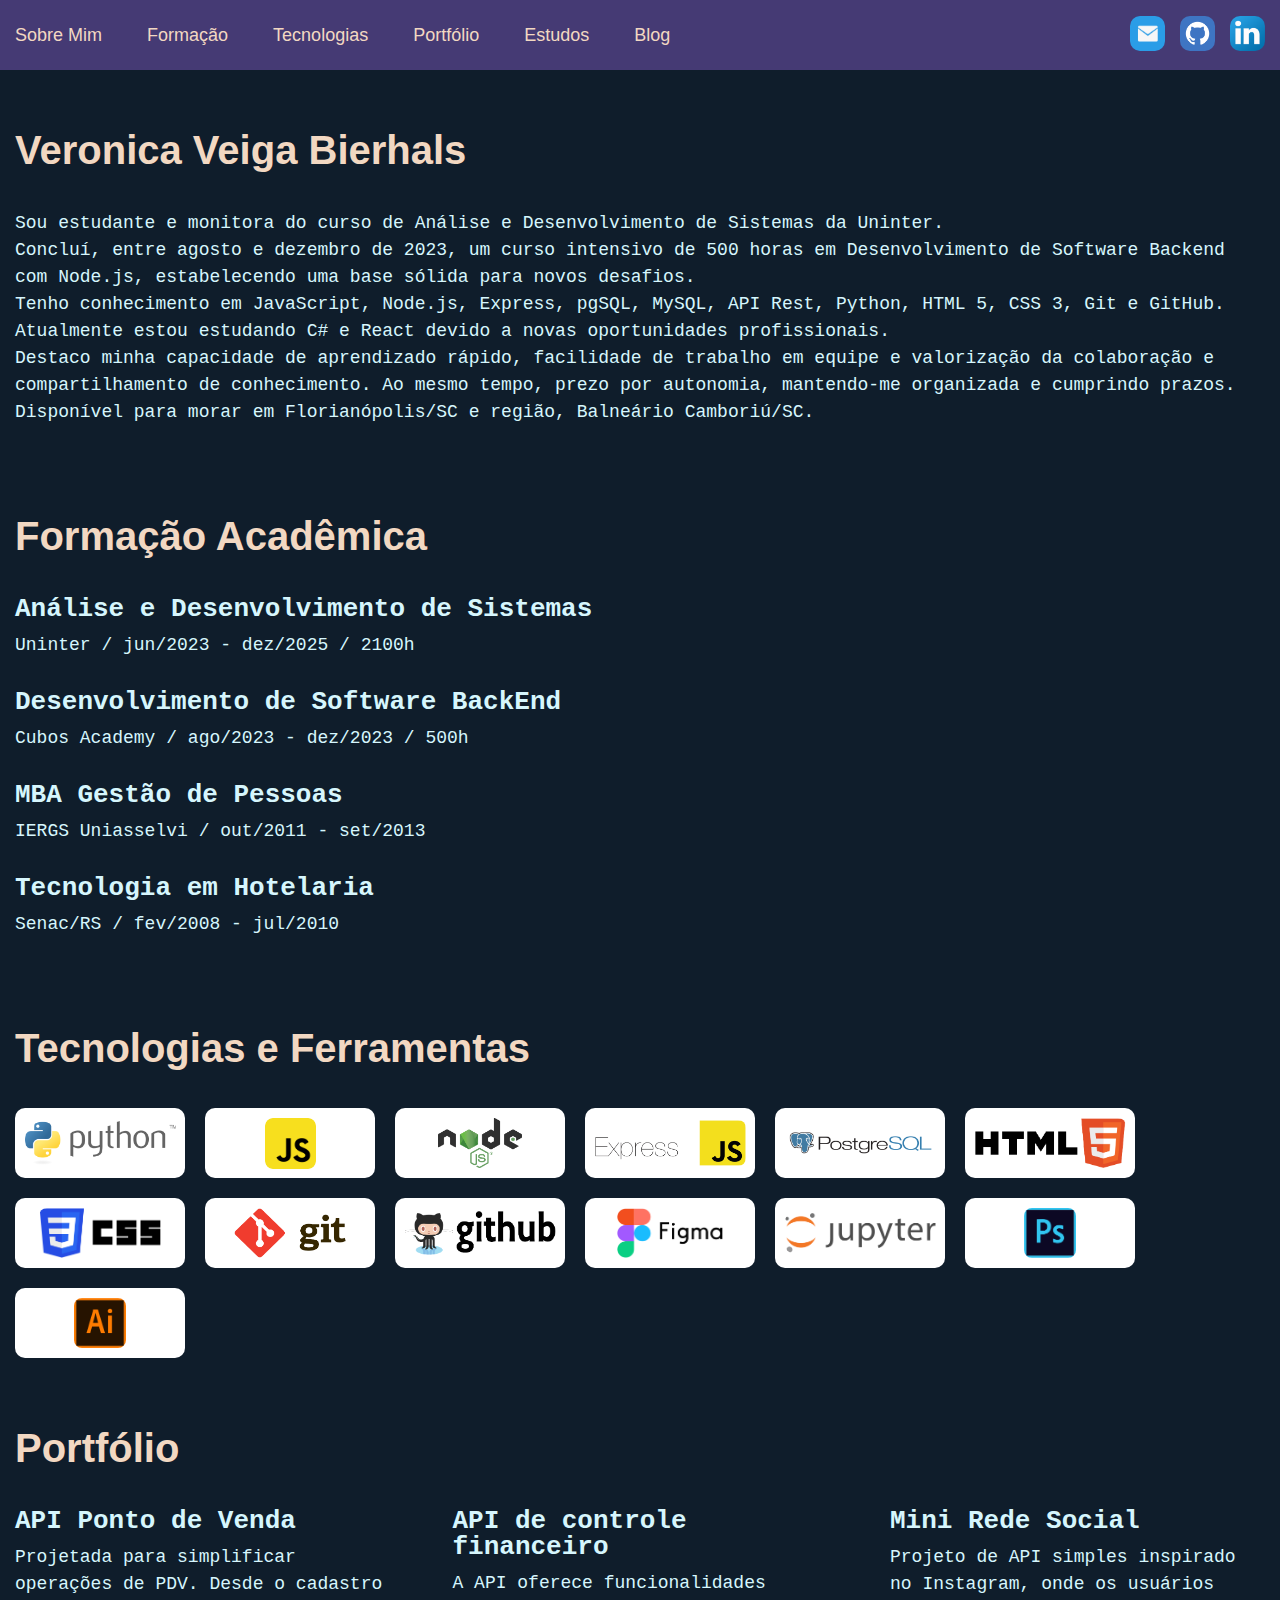
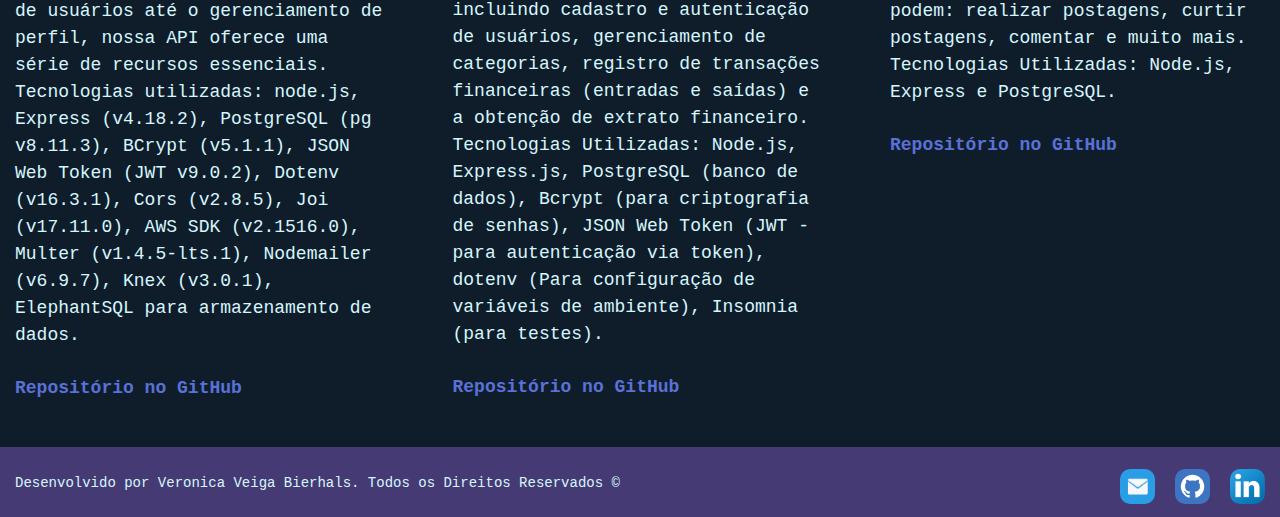
<file: index.html>
<!DOCTYPE html>
<html lang="pt">
    <head>
        <meta charset="UTF-8" />
        <meta name="viewport" content="width=device-width, initial-scale=1.0" />
        <link rel="stylesheet" href="./css/reset.css" />
        <link rel="stylesheet" href="./css/estilos.css" />
        <link rel="stylesheet" href="./css/responsividade.css" />

        <title>Veronica Bierhals</title>
    </head>
    <body>
        <header>
            <nav class="container">
                <div class="alinhamento-esq">
                    <ul>
                        <li><a href="#sobremim">Sobre Mim</a></li>
                        <li><a href="#formacao">Formação</a></li>
                        <li><a href="#tecnologias">Tecnologias</a></li>
                        <li><a href="#portfolio">Portfólio</a></li>
                        <li><a href="./html/estudos.html">Estudos</a></li>
                        <li><a href="./html/blog.html">Blog</a></li>
                    </ul>
                </div>
                <div class="alinhamento-dir">
                    <ul>
                        <li>
                            <a
                                href="mailto:veronicabierhals1@gmail.com?subject=&body="
                                ><img src="img/iconemail.png" alt="icone email"
                            /></a>
                        </li>
                        <li>
                            <a href="https://github.com/veronicabierhals"
                                ><img
                                    src="img/icongithub.png"
                                    alt="icone github"
                            /></a>
                        </li>
                        <li>
                            <a
                                href="https://www.linkedin.com/in/veronicabierhals/"
                                ><img
                                    src="img/iconlinkedin.png"
                                    alt="icone linkedin"
                            /></a>
                        </li>
                    </ul>
                </div>
            </nav>
        </header>
        <section id="sobremim" class="container">
            <h2>Veronica Veiga Bierhals</h2>
            <p>
                Sou estudante e monitora do curso de Análise e Desenvolvimento
                de Sistemas da Uninter. <br />
                Concluí, entre agosto e dezembro de 2023, um curso intensivo de
                500 horas em Desenvolvimento de Software Backend com Node.js,
                estabelecendo uma base sólida para novos desafios. <br />
                Tenho conhecimento em JavaScript, Node.js, Express, pgSQL,
                MySQL, API Rest, Python, HTML 5, CSS 3, Git e GitHub. <br />
                Atualmente estou estudando C# e React devido a novas
                oportunidades profissionais. <br />
                Destaco minha capacidade de aprendizado rápido, facilidade de
                trabalho em equipe e valorização da colaboração e
                compartilhamento de conhecimento. Ao mesmo tempo, prezo por
                autonomia, mantendo-me organizada e cumprindo prazos. <br />
                Disponível para morar em Florianópolis/SC e região, Balneário
                Camboriú/SC.
            </p>
        </section>

        <section id="formacao" class="container">
            <h2>Formação Acadêmica</h2>
            <h3>Análise e Desenvolvimento de Sistemas</h3>
            <p>Uninter / jun/2023 - dez/2025 / 2100h</p>
            <h3>Desenvolvimento de Software BackEnd</h3>
            <p>Cubos Academy / ago/2023 - dez/2023 / 500h</p>
            <h3>MBA Gestão de Pessoas</h3>
            <p>IERGS Uniasselvi / out/2011 - set/2013</p>
            <h3>Tecnologia em Hotelaria</h3>
            <p>Senac/RS / fev/2008 - jul/2010</p>
        </section>
        <section id="tecnologias" class="container">
            <h2>Tecnologias e Ferramentas</h2>
            <div class="lista-tecnologias">
                <div class="icone">
                    <img src="img/iconpython.png" alt="icone python" />
                </div>
                <div class="icone">
                    <img src="img/iconjs.png" alt="icone javascript" />
                </div>
                <div class="icone">
                    <img src="img/iconnoje.png" alt="icone node.js" />
                </div>
                <div class="icone">
                    <img src="img/iconexpress.png" alt="icone express.js" />
                </div>
                <div class="icone">
                    <img src="img/iconpostgres.png" alt="icone postgresql" />
                </div>
                <div class="icone">
                    <img src="img/iconhtml.png" alt="icone html" />
                </div>
                <div class="icone">
                    <img src="img/iconcss.png" alt="icone css" />
                </div>
                <div class="icone">
                    <img src="img/icongit.png" alt="icone git" />
                </div>
                <div class="icone">
                    <img src="img/icongithub2.png" alt="icone github" />
                </div>
                <div class="icone">
                    <img src="img/iconfigma.png" alt="icone figma" />
                </div>
                <div class="icone">
                    <img src="img/iconjupter.png" alt="icone jupter notebook" />
                </div>
                <div class="icone">
                    <img src="img/iconps.png" alt="icone photoshop" />
                </div>
                <div class="icone">
                    <img src="img/iconai.png" alt="icone ilustrator" />
                </div>
            </div>
        </section>
        <section id="portfolio" class="container">
            <h2>Portfólio</h2>
            <div>
                <article>
                    <h3>API Ponto de Venda</h3>
                    <p>
                        Projetada para simplificar operações de PDV. Desde o
                        cadastro de usuários até o gerenciamento de perfil,
                        nossa API oferece uma série de recursos essenciais.
                        <br />
                        Tecnologias utilizadas: node.js, Express (v4.18.2),
                        PostgreSQL (pg v8.11.3), BCrypt (v5.1.1), JSON Web Token
                        (JWT v9.0.2), Dotenv (v16.3.1), Cors (v2.8.5), Joi
                        (v17.11.0), AWS SDK (v2.1516.0), Multer (v1.4.5-lts.1),
                        Nodemailer (v6.9.7), Knex (v3.0.1), ElephantSQL para
                        armazenamento de dados.
                    </p>
                    <a
                        href="https://github.com/veronicabierhals/Projeto-de-Ponto-De-Venda-PDV-"
                        >Repositório no GitHub</a
                    >
                </article>
                <article>
                    <h3>API de controle financeiro</h3>
                    <p>
                        A API oferece funcionalidades incluindo cadastro e
                        autenticação de usuários, gerenciamento de categorias,
                        registro de transações financeiras (entradas e saídas) e
                        a obtenção de extrato financeiro. <br />
                        Tecnologias Utilizadas: Node.js, Express.js, PostgreSQL
                        (banco de dados), Bcrypt (para criptografia de senhas),
                        JSON Web Token (JWT - para autenticação via token),
                        dotenv (Para configuração de variáveis de ambiente),
                        Insomnia (para testes).
                    </p>
                    <a
                        href="https://github.com/veronicabierhals/apiControleFinanceiro"
                        >Repositório no GitHub</a
                    >
                </article>
                <article>
                    <h3>Mini Rede Social</h3>
                    <p>
                        Projeto de API simples inspirado no Instagram, onde os
                        usuários podem: realizar postagens, curtir postagens,
                        comentar e muito mais. <br />
                        Tecnologias Utilizadas: Node.js, Express e PostgreSQL.
                    </p>
                    <a
                        href="https://github.com/veronicabierhals/Projeto-Mini-Rede-Social"
                        >Repositório no GitHub</a
                    >
                </article>
            </div>
        </section>
        <!--
    <section id="contato" class="container">
        <h2>Entre em Contato</h2>
        <div>
            <form action="https://docs.google.com/forms/d/e/1FAIpQLSeBuiQcDLhkto8kjIs_hsKN-rRN7mU7HsOB7VCwFVfmQkr2Tw/formResponse" method="POST" target="_blank">
                <label for="nome">Nome:</label>
                <input type="text" id="nome" name="entry.Nome" required>
                <br>
                <label for="email">E-mail:</label>
                <input type="email" id="email" name="entry.Endereço de e-mail" required>
                <br>
                <label for="mensagem">Mensagem:</label>
                <textarea id="mensagem" name="entry.Mensagem" rows="4" required></textarea>
                <br>
                <button type="submit">Enviar</button>
            </form>
        </div>
    </section>
-->
        <footer>
            <div class="container">
                <div>
                    <p>
                        Desenvolvido por Veronica Veiga Bierhals. Todos os
                        Direitos Reservados &copy
                    </p>
                </div>
                <div class="alinhamento-dir">
                    <ul>
                        <li>
                            <a
                                href="mailto:veronicabierhals1@gmail.com?subject=&body="
                                ><img src="img/iconemail.png" alt="icone email"
                            /></a>
                        </li>
                        <li>
                            <a href="https://github.com/veronicabierhals"
                                ><img
                                    src="img/icongithub.png"
                                    alt="icone github"
                            /></a>
                        </li>
                        <li>
                            <a
                                href="https://www.linkedin.com/in/veronicabierhals/"
                                ><img
                                    src="img/iconlinkedin.png"
                                    alt="icone linkedin"
                            /></a>
                        </li>
                    </ul>
                </div>
            </div>
        </footer>
    </body>
</html>
</file>
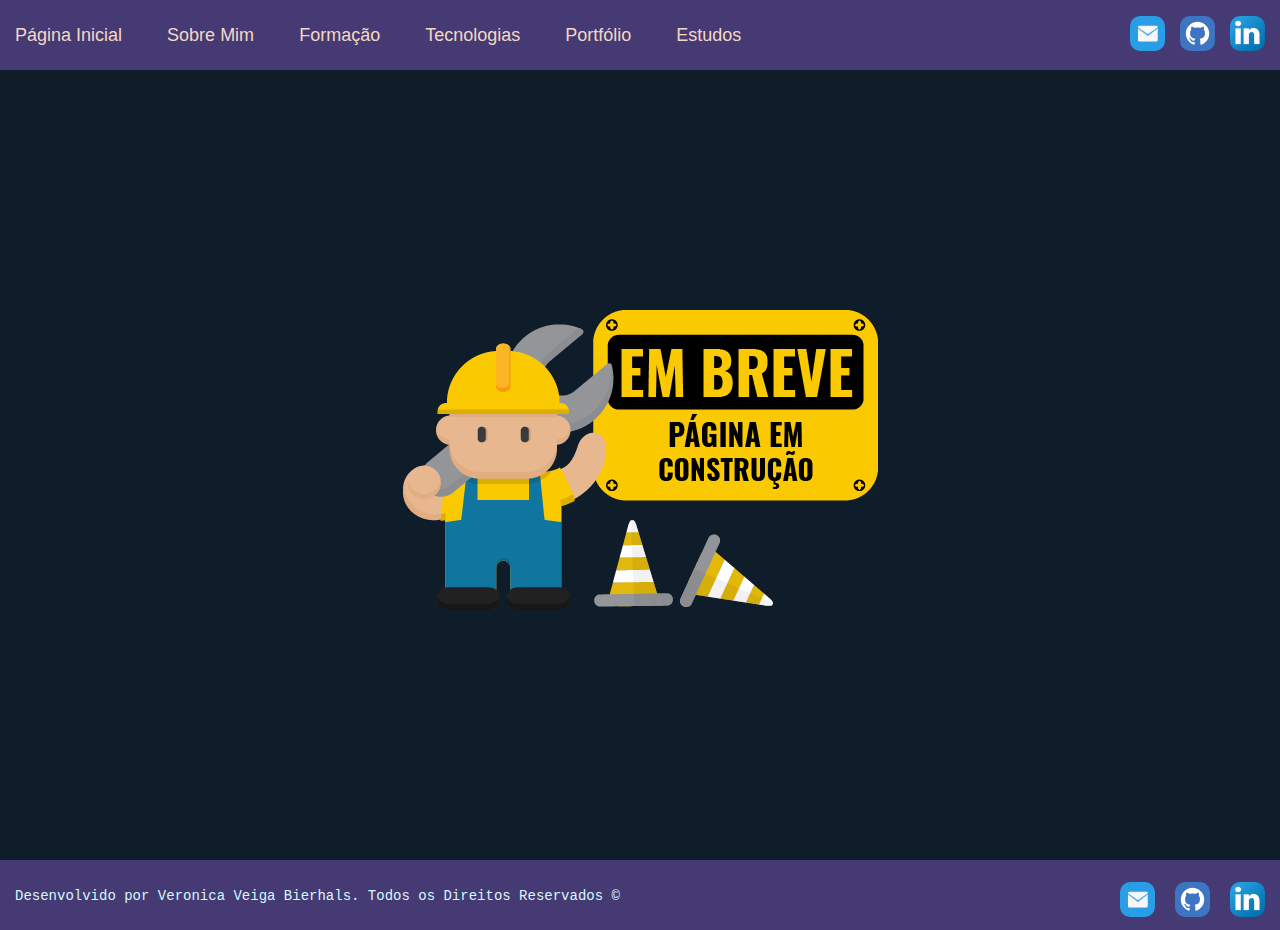
<file: html/blog.html>
<!DOCTYPE html>
<html lang="pt">
    <head>
        <meta charset="UTF-8" />
        <meta name="viewport" content="width=device-width, initial-scale=1.0" />
        <link rel="stylesheet" href="../css/reset.css" />
        <link rel="stylesheet" href="../css/estilos.css" />
        <link rel="stylesheet" href="../css/responsividade.css" />

        <title>Veronica Bierhals</title>
    </head>
    <body>
        <header>
            <nav class="container">
                <div class="alinhamento-esq">
                    <ul>
                        <li><a href="../index.html">Página Inicial</a></li>
                        <li><a href="../index.html#sobremim">Sobre Mim</a></li>
                        <li><a href="../index.html#formacao">Formação</a></li>
                        <li>
                            <a href="../index.html#tecnologias">Tecnologias</a>
                        </li>
                        <li><a href="../index.html#portfolio">Portfólio</a></li>
                        <li><a href="../html/estudos.html">Estudos</a></li>
                    </ul>
                </div>
                <div class="alinhamento-dir">
                    <ul>
                        <li>
                            <a
                                href="mailto:veronicabierhals1@gmail.com?subject=&body="
                                ><img
                                    src="../img/iconemail.png"
                                    alt="icone email"
                            /></a>
                        </li>
                        <li>
                            <a href="https://github.com/veronicabierhals"
                                ><img
                                    src="../img/icongithub.png"
                                    alt="icone github"
                            /></a>
                        </li>
                        <li>
                            <a
                                href="https://www.linkedin.com/in/veronicabierhals/"
                                ><img
                                    src="../img/iconlinkedin.png"
                                    alt="icone linkedin"
                            /></a>
                        </li>
                    </ul>
                </div>
            </nav>
        </header>
        <section class="container imagemblog">
            <img src="../img/paginaconstrucao.png" alt="Página em construção" />
        </section>
        <footer>
            <div class="container">
                <div>
                    <p>
                        Desenvolvido por Veronica Veiga Bierhals. Todos os
                        Direitos Reservados &copy
                    </p>
                </div>
                <div class="alinhamento-dir">
                    <ul>
                        <li>
                            <a
                                href="mailto:veronicabierhals1@gmail.com?subject=&body="
                                ><img
                                    src="../img/iconemail.png"
                                    alt="icone email"
                            /></a>
                        </li>
                        <li>
                            <a href="https://github.com/veronicabierhals"
                                ><img
                                    src="../img/icongithub.png"
                                    alt="icone github"
                            /></a>
                        </li>
                        <li>
                            <a
                                href="https://www.linkedin.com/in/veronicabierhals/"
                                ><img
                                    src="../img/iconlinkedin.png"
                                    alt="icone linkedin"
                            /></a>
                        </li>
                    </ul>
                </div>
            </div>
        </footer>
    </body>
</html>
</file>
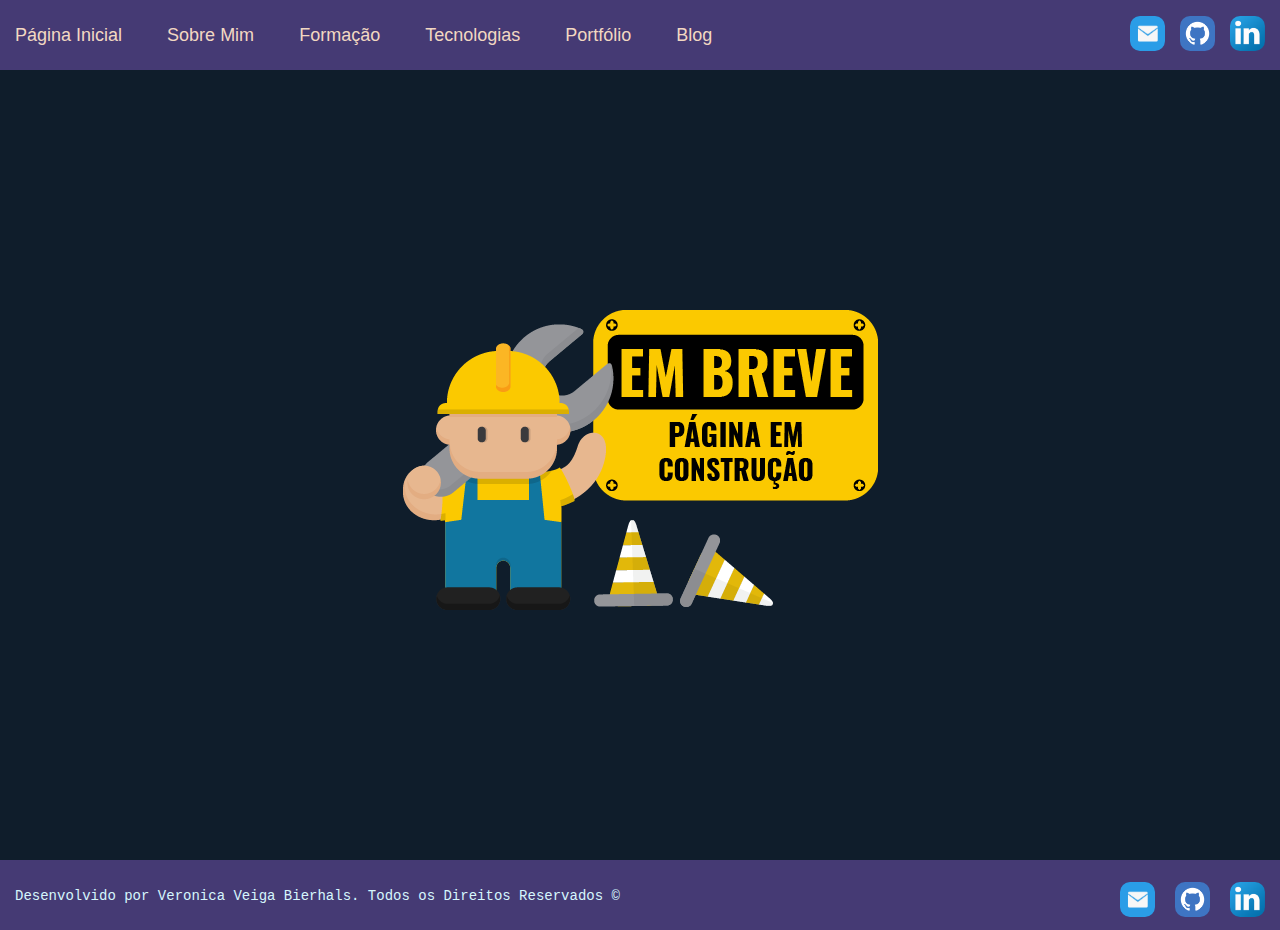
<file: html/estudos.html>
<!DOCTYPE html>
<html lang="pt">
    <head>
        <meta charset="UTF-8" />
        <meta name="viewport" content="width=device-width, initial-scale=1.0" />
        <link rel="stylesheet" href="../css/reset.css" />
        <link rel="stylesheet" href="../css/estilos.css" />
        <link rel="stylesheet" href="../css/responsividade.css" />

        <title>Veronica Bierhals</title>
    </head>
    <body>
        <header>
            <nav class="container">
                <div class="alinhamento-esq">
                    <ul>
                        <li><a href="../index.html">Página Inicial</a></li>
                        <li><a href="../index.html#sobremim">Sobre Mim</a></li>
                        <li><a href="../index.html#formacao">Formação</a></li>
                        <li>
                            <a href="../index.html#tecnologias">Tecnologias</a>
                        </li>
                        <li><a href="../index.html#portfolio">Portfólio</a></li>
                        <li><a href="../html/blog.html">Blog</a></li>
                    </ul>
                </div>
                <div class="alinhamento-dir">
                    <ul>
                        <li>
                            <a
                                href="mailto:veronicabierhals1@gmail.com?subject=&body="
                                ><img
                                    src="../img/iconemail.png"
                                    alt="icone email"
                            /></a>
                        </li>
                        <li>
                            <a href="https://github.com/veronicabierhals"
                                ><img
                                    src="../img/icongithub.png"
                                    alt="icone github"
                            /></a>
                        </li>
                        <li>
                            <a
                                href="https://www.linkedin.com/in/veronicabierhals/"
                                ><img
                                    src="../img/iconlinkedin.png"
                                    alt="icone linkedin"
                            /></a>
                        </li>
                    </ul>
                </div>
            </nav>
        </header>
        <section class="container imagemblog">
            <img src="../img/paginaconstrucao.png" alt="Página em construção" />
        </section>
        <footer>
            <div class="container">
                <div>
                    <p>
                        Desenvolvido por Veronica Veiga Bierhals. Todos os
                        Direitos Reservados &copy
                    </p>
                </div>
                <div class="alinhamento-dir">
                    <ul>
                        <li>
                            <a
                                href="mailto:veronicabierhals1@gmail.com?subject=&body="
                                ><img
                                    src="../img/iconemail.png"
                                    alt="icone email"
                            /></a>
                        </li>
                        <li>
                            <a href="https://github.com/veronicabierhals"
                                ><img
                                    src="../img/icongithub.png"
                                    alt="icone github"
                            /></a>
                        </li>
                        <li>
                            <a
                                href="https://www.linkedin.com/in/veronicabierhals/"
                                ><img
                                    src="../img/iconlinkedin.png"
                                    alt="icone linkedin"
                            /></a>
                        </li>
                    </ul>
                </div>
            </div>
        </footer>
    </body>
</html>
</file>
<file: css/estilos.css>
/* Estilos gerais */
body {
    margin: 0;
    background-color: #0f1d2b;
    font-family: 'Ubuntu Mono', monospace;
    color: #D6F6FD;
}

.container {
    display: flex;
    max-width: 1250px;
    margin: 0 auto;
}

p {
    font-size: 18px;
    line-height: 1.5;
    margin-bottom: 30px;
}

/* Estilos dos títulos */
h2 {
    color: #F2D8C2;
    font-size: 40px;
    font-weight: 600;
    /* Peso da fonte semibold */
    margin-bottom: 40px;
    font-family: 'Poppins', sans-serif;
}

h3 {
    font-size: 26px;
    font-weight: bold;
    margin-bottom: 10px;
}

/* Estilos das seções */
#sobremim.container,
#formacao.container,
#tecnologias.container,
#portfolio.container,
#contato.container {
    flex-direction: column;
    padding-top: 60px;
}

/* Estilos header e footer */
header,
footer {
    background-color: #453A74;
    height: 70px;
    width: 100%;
    margin: 0 auto;
}

/* Estilos de navegação */
nav {
    display: flex;
    align-items: center;
    padding-top: 16px;
    font-size: 18px;
    font-family: 'Poppins', sans-serif;
}

nav li {
    display: inline-block;
}

nav a {
    text-decoration: none;
    color: #F2D8C2;
}


/* Alinhamento */
.alinhamento-esq {
    margin-right: auto;
}

.alinhamento-esq li {
    padding-right: 40px;
}

.alinhamento-dir {
    margin-left: auto;
}

.alinhamento-dir li {
    padding-left: 10px;
}

/*imagens*/
.alinhamento-dir img {
    width: 35px;
    height: auto;
}

img {
    border-radius: 10px;
}

/* Estilos das tecnologias */
#tecnologias.container .lista-tecnologias {
    display: flex;
    flex-wrap: wrap;
    gap: 10px;
}

#tecnologias.container .icone {
    display: flex;
    justify-content: center;
    align-items: center;
    background-color: white;
    width: 170px;
    height: 70px;
    margin-right: 10px;
    margin-bottom: 10px;
    border-radius: 10px;
    overflow: hidden;
}

#tecnologias.container .icone img {
    max-width: 155px;
    max-height: 55px;
    padding: 2px;
}

/* Estilos do portfólio */
#portfolio.container div {
    display: flex;
    justify-content: space-between;
    gap: 60px;
}

#portfolio.container article {
    width: 30%;
}

#portfolio.container article a {
    color: #5a71d7;
    text-decoration: none;
    font-size: 18px;
    font-weight: bold;

}

#portfolio.container article a:hover {
    color: #F2D8C2;
}

/* Estilos do formulário de contato */
#contato.container form {
    display: flex;
    flex-direction: column;
}

#contato.container label {
    margin-bottom: 10px;
}

#contato.container input[type="text"],
#contato.container input[type="email"],
#contato.container textarea {
    padding: 8px;
    margin-bottom: 20px;
    border: 1px solid #ccc;
    border-radius: 5px;
    width: 100%;
    box-sizing: border-box;
}

#contato.container button[type="submit"] {
    padding: 10px 20px;
    background-color: #4CAF50;
    color: white;
    border: none;
    border-radius: 5px;
    cursor: pointer;
    width: 250px;
    height: 40px;
    font-size: 18px;
    font-weight: bold;
}

#contato.container button[type="submit"]:hover {
    background-color: #45a049;
}

/* Estilos do rodapé */
footer {
    margin-top: 50px;
}

footer p {
    margin: 0;
    padding-top: 26px;
    font-size: 14px;
}

footer ul {
    list-style: none;
    display: flex;
    padding-top: 22px;
    gap: 10px
}

/* Estilos específicos da página blog */
.imagemblog {
    display: flex;
    justify-content: center;
    padding-top: 240px;
    padding-bottom: 200px;
}
</file>
<file: css/responsividade.css>
/* Estilos para tablets (largura entre 768px e 1253px) */
@media only screen and (min-width: 768px) and (max-width: 1253px) {

    /* Espaçamento nas laterais */
    .container {
        padding-right: 20px;
        padding-left: 20px;
        margin-right: auto;
        margin-left: auto;
    }
}

/* Estilos para tablets */
@media only screen and (min-width: 320px) and (max-width: 768px) {

    /* Estilos de títulos */
    h2 {
        font-size: 32px;
    }

    h3 {
        font-size: 20px;
    }

    /* Espaçamento nas laterais */
    .container {
        padding-right: 20px;
        padding-left: 20px;
        margin-right: auto;
        margin-left: auto;
    }

    /* Ajustes de alinhamento */
    .alinhamento-dir img {
        width: 40px;
    }

    /* Ajustes navegação */
    nav ul li {
        margin-bottom: 10px;
    }

    /* Estilos do cabeçalho e rodapé */
    header,
    footer {
        height: auto;
        padding: 10px;
    }

    nav {
        font-size: 18px;
    }

    /* Estilos do formulário de contato */
    #contato.container button[type="submit"] {
        width: 100%;
    }

    /* Ajustes para a navegação */
    nav ul {
        flex-direction: column;
        gap: 10px;
    }

    /* Seção "Sobre Mim" e "Portfolio" */
    #sobremim.container p,
    #portfolio.container article p {
        font-size: 16px;
    }

    /* Portfolio */
    #portfolio.container div {
        flex-direction: column;
    }

    #portfolio.container article {
        width: 100%;
    }

    /* Imagem na seção blog */
    .imagemblog img {
        max-width: 80%;
    }

    /* Tamanho da fonte no rodapé */
    footer p {
        font-size: 16px;
    }

    footer ul {
        font-size: 14px;
    }

}

/* Estilos para smartphones */
@media only screen and (max-width: 320px) {

    /* Estilos de títulos */
    h2 {
        font-size: 28px;
    }

    h3 {
        font-size: 18px;
    }

    /* Ajustes de alinhamento */
    .alinhamento-dir img {
        width: 20px;
    }

    /* Ajustes navegação */
    nav ul li {
        margin-bottom: 8px;
    }

    /* Seção "Sobre Mim" e "Portfolio" */
    #sobremim.container p,
    #portfolio.container article p {
        font-size: 14px;
    }

    /* Imagem na seção blog */
    .imagemblog img {
        max-width: 60%;
    }

    /* Tamanho da fonte no rodapé */
    footer p {
        font-size: 14px;
    }

    footer ul {
        font-size: 12px;
    }
}
</file>
